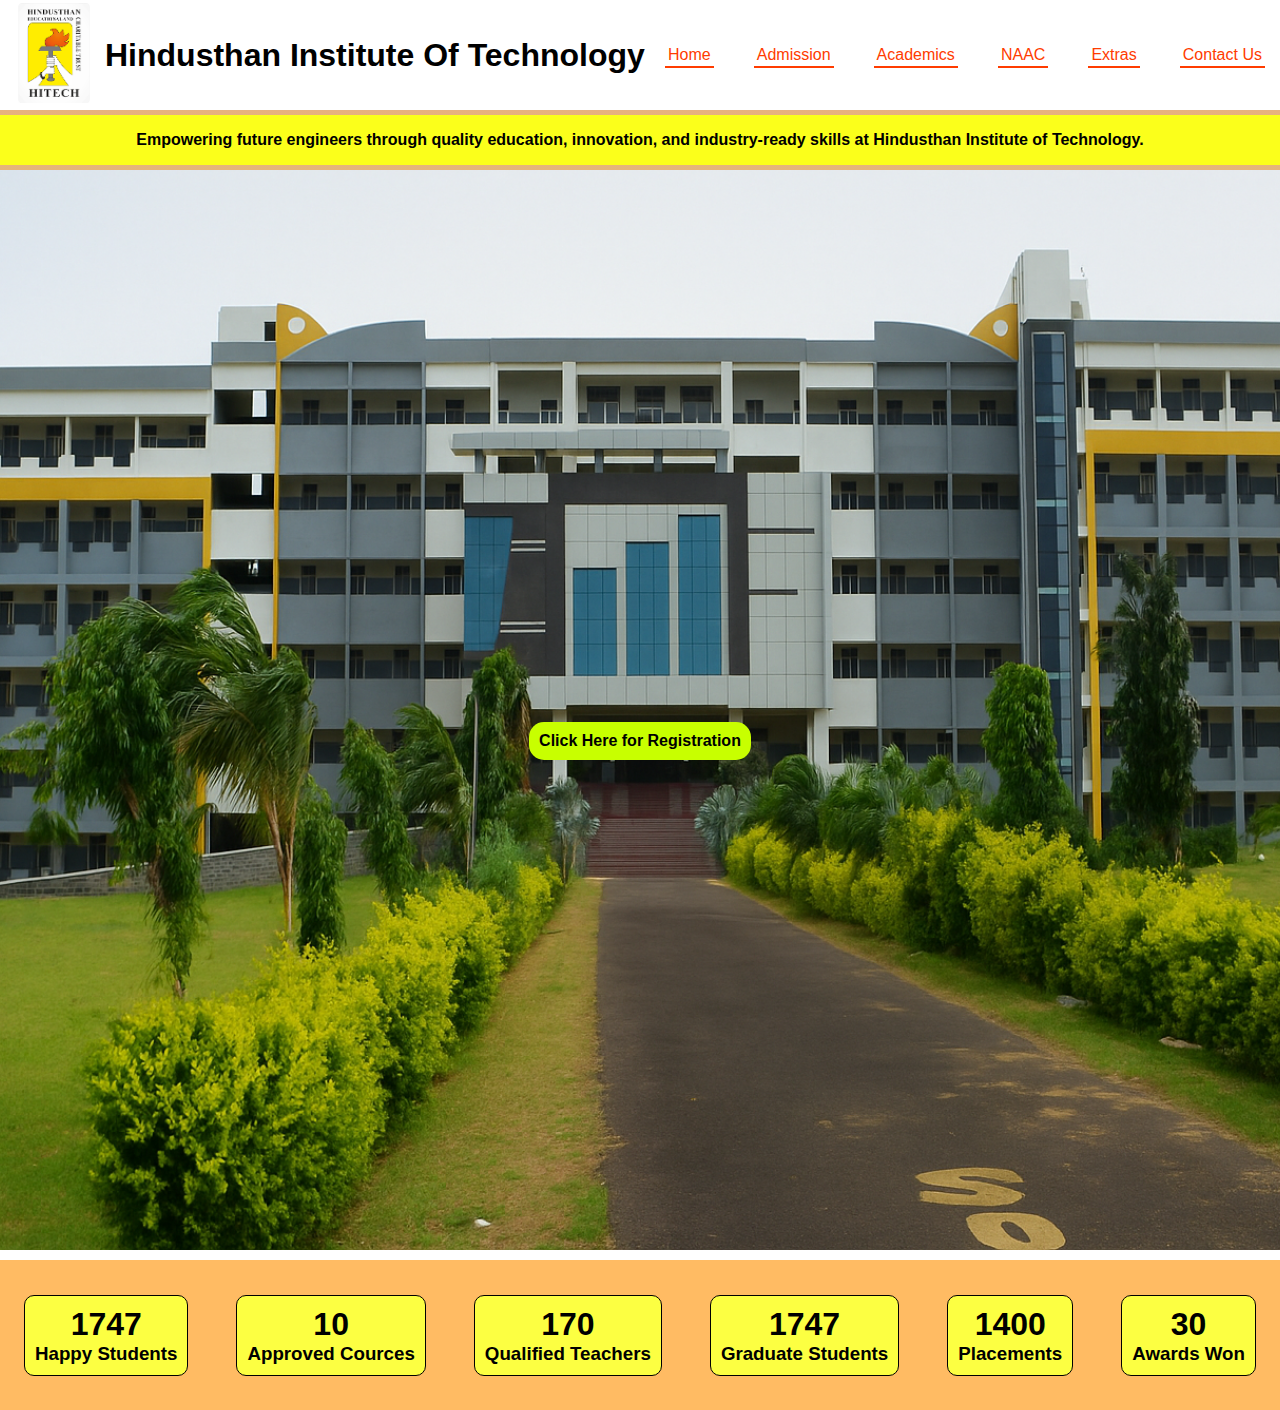
<file: index.html>
<!DOCTYPE html>
<html lang="en">
<head>
    <meta charset="UTF-8">
    <meta name="viewport" content="width=device-width, initial-scale=1.0">
    <title>Hindusthan instute of Technology</title>
    <link rel="stylesheet" href="style.css">
</head>
<body>
    <div class="box">
        <div class="topbox">
            <div class="topleft">
                <a href="index.html"><img src="hitlogo.png" alt="logo"></a>
                <h1>Hindusthan Institute Of Technology</h1>
            </div>
            <ul class="topright">
                <li><a href="index.html">Home</a></li>
                <li><a href="">Admission</a></li>
                <li><a href="">Academics</a></li>
                <li><a href="">NAAC</a></li>
                <li><a href="">Extras</a></li>
                <li><a href="">Contact Us</a></li>
            </ul>
        </div>
        <div class="topextra">
            <p>Empowering future engineers through quality education, innovation, and industry-ready skills at Hindusthan Institute of Technology.</p>
        </div>
        <div class="centerbox">
            <div class="innerbox">
                <a href="register.html">Click Here for Registration</a>
            </div>
        </div>
        <div class="box1">
            <div class="innerbox1">
                <div class="box11">
                    <h1>1747</h1>
                    <h3>Happy Students</h3>
                </div>
                <div class="box12">
                    <h1>10</h1>
                    <h3>Approved Cources</h3>
                </div>
                <div class="box13">
                    <h1>170</h1>
                    <h3>Qualified Teachers</h3>
                </div>
                <div class="box14">
                    <h1>1747</h1>
                    <h3>Graduate Students</h3>
                </div>
                <div class="box15">
                    <h1>1400</h1>
                    <h3>Placements</h3>
                </div>
                <div class="box16">
                    <h1>30</h1>
                    <h3>Awards Won</h3>
                </div>
            </div>
        </div>
    </div>
</body>
</html>
</file>
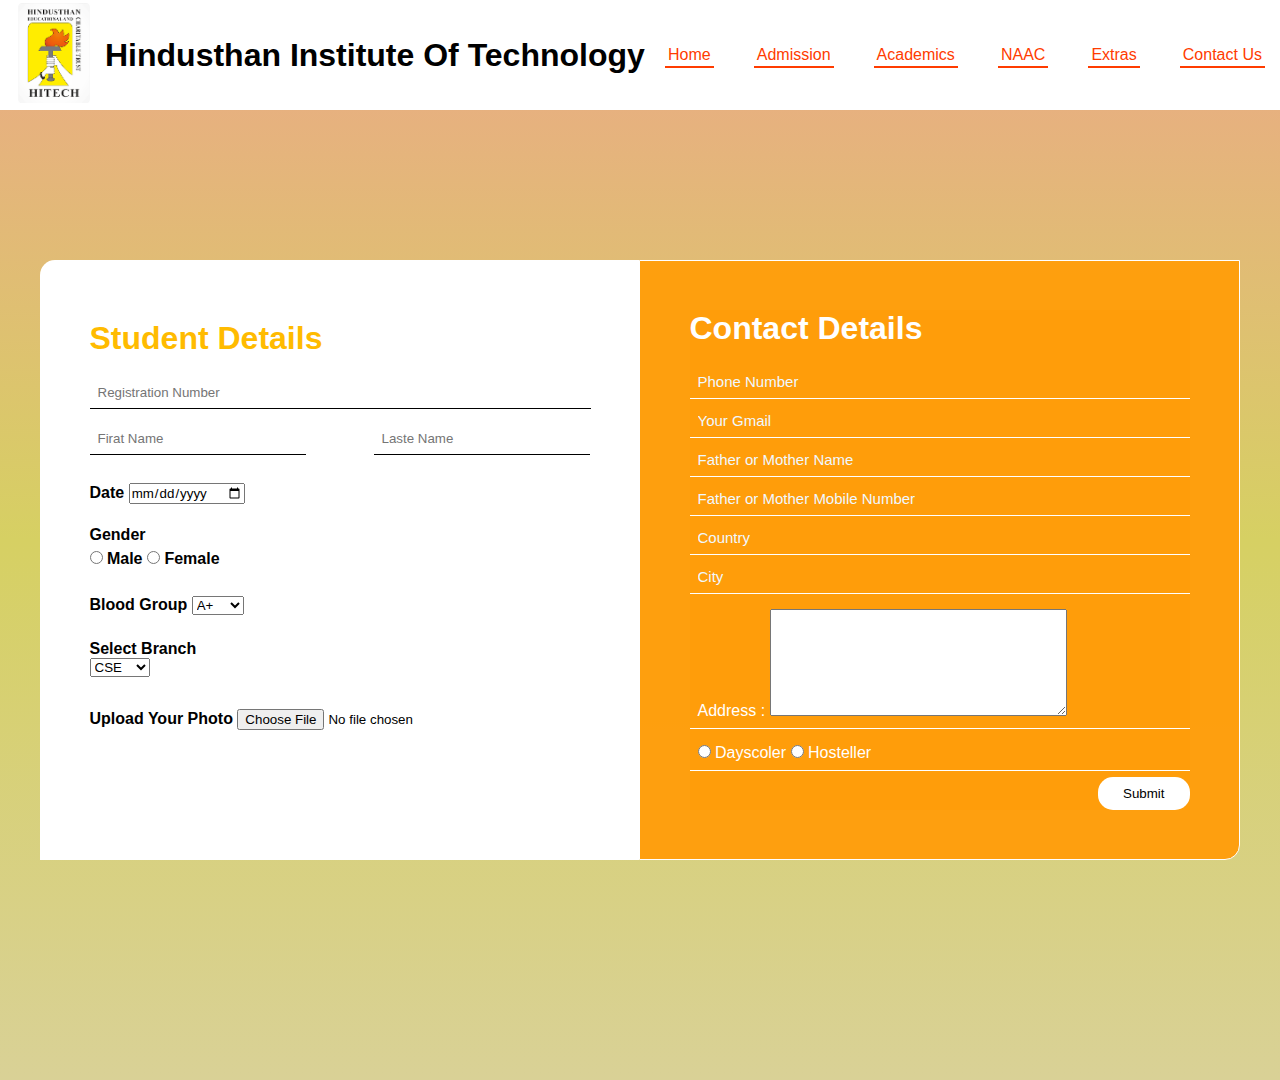
<file: register.html>
<!DOCTYPE html>
<html lang="en">
<head>
    <meta charset="UTF-8">
    <meta name="viewport" content="width=device-width, initial-scale=1.0">
    <title>Document</title>
    <link rel="stylesheet" href="style.css">
</head>
<body>
    <div class="box">
        <div class="topbox">
            <div class="topleft">
                <a href="index.html"><img src="hitlogo.png" alt="logo"></a>
                <h1>Hindusthan Institute Of Technology</h1>
            </div>
            <ul class="topright">
                <li><a href="index.html">Home</a></li>
                <li><a href="">Admission</a></li>
                <li><a href="">Academics</a></li>
                <li><a href="">NAAC</a></li>
                <li><a href="">Extras</a></li>
                <li><a href="">Contact Us</a></li>
            </ul>
        </div>

        <div class="cenbox">
            <form class="innbox" onsubmit="return clicka()">
                <div class="innleft">
                    <div class="boxx">
                        <h1>Student Details</h1>
                        <input type="text" placeholder="Registration Number" class="inp reg" id="reg" required>
                        <div class="forname">
                            <input type="text" placeholder="Firat Name" class="inp" id="fname">
                            <input type="text" placeholder="Laste Name" class="inp" id="lname" required>
                        </div>
                        <div class="date1">
                            <label for="">Date</label>
                            <input type="date" name="" id="date" required>
                        </div>
                        <div class="gender">
                            <label for="">Gender</label>
                            <div class="bullet">
                                <label for=""><input type="radio" name="gender" value="Male"> Male</label>
                                <label for=""><input type="radio" name="gender" value="Female"> Female</label>
                            </div>
                        </div>
                        <div class="blood">
                            <label for="">Blood Group</label>
                            <select name="bloodv" id="bloodv" >
                                <option value="A+">A+</option>
                                <option value="A-">A-</option>
                                <option value="B+">B+</option>
                                <option value="B-">B-</option>
                                <option value="AB-">AB-</option>
                                <option value="AB+">AB+</option>
                                <option value="O+">O+</option>
                                <option value="O-">O-</option>
                                <option value="none">none</option>
                            </select>
                        </div>

                        <div class="branch">
                            <label for="">Select Branch</label>
                            <div class="catagory">
                                <select name="dep" id="" required>
                                    <option value="CSE">CSE</option>
                                    <option value="AIDS">AIDS</option>
                                    <option value="IT">IT</option>
                                    <option value="AERO">AERO</option>
                                    <option value="ECE">ECE</option>
                                    <option value="EEE">EEE</option>
                                </select>
                                <div class="photo">
                                    <label for="">Upload Your Photo</label>
                                    <input type="file">
                                </div>
                            </div>
                        </div>
                    </div>
                </div>
                <div class="innright">
                    <div class="boxxx">
                        <h1>Contact Details</h1>
                        <input type="number" name="" id="ph" placeholder="Phone Number" class="inpu" required>
                        <input type="email" name="" id="gm" placeholder="Your Gmail" class="inpu" >
                        <input type="text" name="" id="" placeholder="Father or Mother Name" class="inpu">
                        <input type="number" name="" id="" placeholder="Father or Mother Mobile Number" class="inpu">
                        <input type="text" name="" id="cou" placeholder="Country" class="inpu" required>
                        <input type="text" name="" id="cit" placeholder="City" class="inpu" required>
                        <div class="inpu addres">
                            <label for="">Address :</label>
                            <textarea name="" id="add" cols="35" rows="7" required></textarea>
                        </div>
                        <div class=" inpu bus">
                            <input type="radio" name="cbus">
                            <label for=""> Dayscoler</label>
                            <input type="radio" name="cbus">
                            <label for=""> Hosteller</label>
                        </div>
                        <div class="butt">
                            <button type="submit">Submit</button>
                        </div>
                    </div>
                        
                    </div>
                </div>
            </form>
        </div>
    </div>




    <script src="script.js"></script>
</body>
</html>
</file>
<file: style.css>
*{
    margin:0;
    padding: 0;
    font-family: Arial, Helvetica, sans-serif;
}

.box{
    width: 100%;
    height: 120vh;
    background: #eba986;
    background: linear-gradient(180deg, rgba(235, 169, 134, 1) 0%, rgba(214, 208, 99, 1) 50%, rgba(217, 209, 150, 1) 100%);
}

.topbox{
    width: 100%;
    height: 100px;
    background-color: white;
    display: flex;
    padding: 5px;
    position: sticky;
    top:0;
    
}

.topleft{
    flex: 2;
    display: flex;
    align-items: center;
}
.topleft img{
    width: 100px;
}


.topright{
    flex: 2;
    display: flex;
    justify-content:space-around;
    align-items: center;
}

.topright li{
    list-style:none;
}
.topright a{
    text-decoration: none;
    padding: 3px;
    border-bottom: 2px solid;
    color: rgb(255, 60, 0);
    transition: 0.5s;
}


.topextra{
    margin: 5px 0px;
    width: 100%;
    height: 50px;
    display: flex;
    justify-content: center;
    align-items: center;
    background-color:rgb(251, 255, 27);
    font-weight: 700;
}

.centerbox{
    width: 100%;
    height: 100%;
    background: url("college.png") no-repeat;
    background-size: cover;
    background-position: center;
}

.centerbox{
    display: flex;
    justify-content: center;
    align-items: center;
}

.innerbox{
    width: 300px;
    height: 100px;
    display: flex;
    justify-content: center;
    align-items: flex-end;
    position: fixed;
}
.innerbox a{
    padding: 10px;
    background-color: rgb(200, 255, 0);
    border-radius: 15px;
    text-decoration: none;
    color: black;
    font-weight: 600;
    transition-delay: 0.5s;
    transition: 0.5s;
}
.box1{
    width: 100%;
    height: 150px;
}
.innerbox1{
    margin: 10px 0px;
    background-color: rgb(255, 187, 99);
    width: 100%;
    height: 100%;
    display: flex;
    flex-direction: row;
    justify-content: space-around;
    align-items: center;
    flex-wrap: wrap;
}
.innerbox1 div{
    display: flex;
    align-items: center;
    flex-direction: column;
    border: 1px solid;
    border-radius: 10px;
    padding: 10px;
    background-color: rgb(252, 255, 66);
}







.cenbox{
    width: 100%;
    height: 100vh;
    display: flex;
    justify-content: center;
    align-items: center;
}

.cenbox .innbox{
    width: 1200px;
    height: 600px;
    display: flex;
    flex-direction: row;
    justify-content: center;
    border-radius: 15px;
    padding: 10px;
}



.innbox .innleft{
    flex: 1;
    background-color: white;
    display: flex;
    justify-content: center;
    align-items: center;
    border-radius: 15px 0px 0px 0px;
} 

.innleft label{
    font-weight: 600;
}


.innleft .boxx{
    height: 500px;
    width: 500px;
    
}

.forname{
    display: flex;
    justify-content:space-between;
}
.forname input{
    width: 200px;
}


.boxx h1{
    color: rgb(255, 187, 0);
    padding: 10px 0px;
    padding-bottom: 13px;
}

.boxx .inp{
    padding: 8px;
    border: 0px;
    border-bottom: 1px solid;
}

.reg{
    width:97%;
}

.date1{
    margin: 14px 0px;
}

.gender{
    margin: 5px 0px;
    margin-top: 15px;
}
.boxx input{
    margin: 7px 0px;
}

.boxx .blood,.branch,.photo{
    margin: 25px 0px;
} 






.innbox .innright{
    flex: 1;
    background:rgba(255, 157, 10, 0.959);
    color: white;
    display: flex;
    justify-content: center;
    align-items: center;
    border-radius: 0px 0px 15px 0px;
    border: 1px solid white;
}

.innright .boxxx{
    height: 500px;
    width: 500px;
    background:rgba(255, 157, 10, 0.959);
    display: flex;
    flex-direction: column;
    
}

.boxxx h1{
    padding-bottom: 13px;
}


.boxxx .inpu{
    background:rgba(255, 157, 10, 0.959);
    padding: 8px;
    border: 0px;
    border-bottom: 1px solid white;  
    margin-top: 7px;
    
}
.butt{
    
    height: 50px;
    display: flex;
    justify-content: flex-end;
    align-items: flex-end;
}
.butt button{
    padding: 9px 25px;
    border: 0px;
    border-radius: 15px;
    height: 33px;
    background-color: white;
}





.topright a:hover{
    font-size: larger;
}

.innerbox a:hover{
    border-radius: 17px;
    padding: 16px;
}

.innright input::placeholder{
    color: aliceblue;
    font-size: 15px;
}




@media (max-width:1100px){
    .box{
        height: 180vh;
    }
    .topbox{
        height: 140px;
        flex-direction: column;
    }
    .topleft h1{
        font-size:large;
    }

    .cenbox{
        width: 100%;
        height: 1200px;
        display: flex;
    }
    .innbox{
        min-width: 90px;
        height: 1000px;
        display: flex;
        flex-direction: column !important;
        padding: 30px;
    }
    .butt{
        justify-content: center;
    }
    .innleft,.innright{
        padding: 5px;
    }

    .box1{
        height: auto;
    }
    .innerbox1 div{
        margin: 5px 0px;
    }
}
</file>
